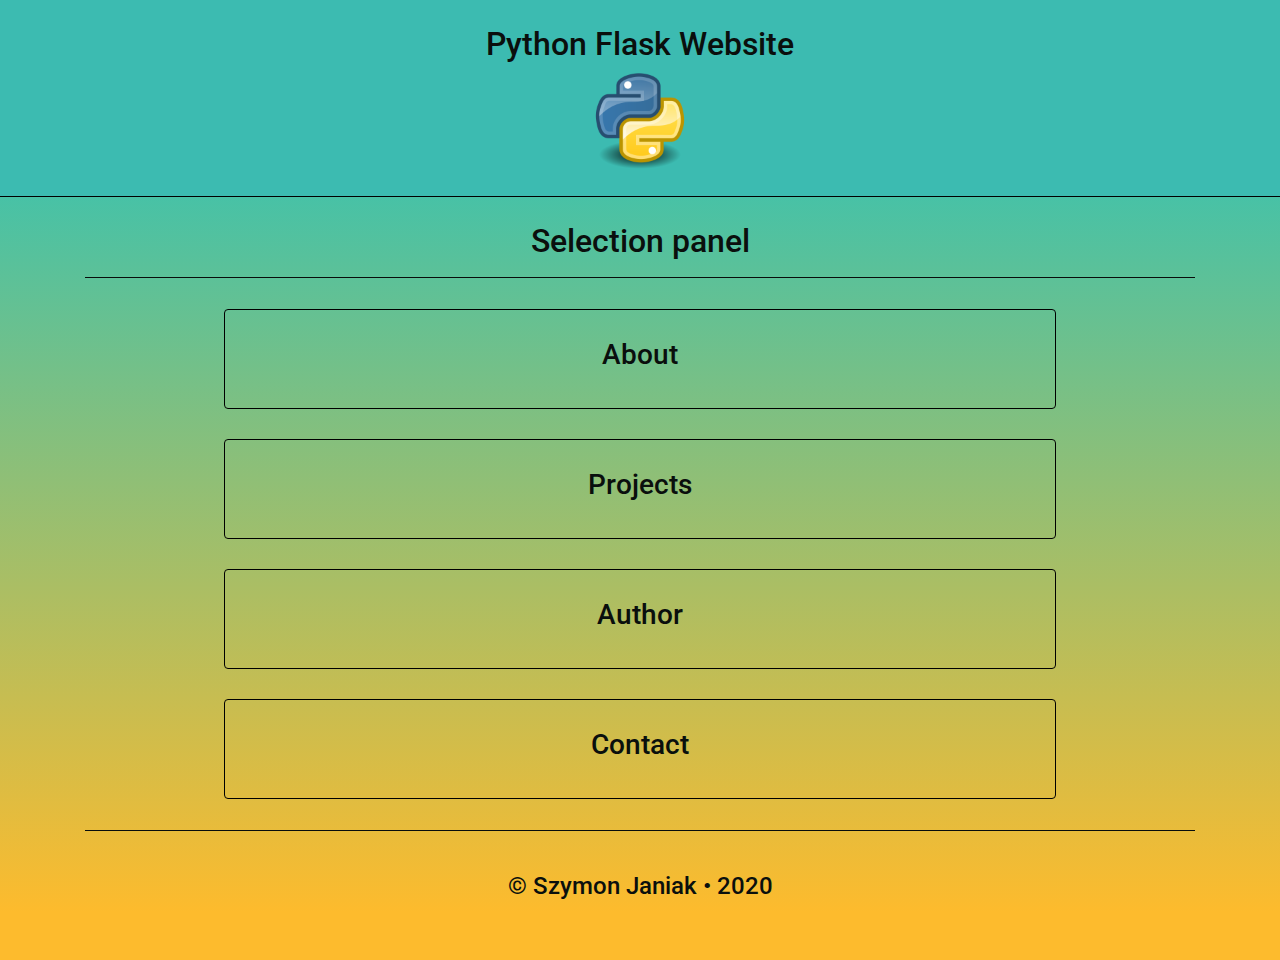
<file: templates/index.html>
<!DOCTYPE html>
<html lang="en">
<head>
    <meta charset="UTF-8">
    <meta name="viewport" content="width=device-width, initial-scale=1.0">
    <title>Python Website</title>

    <!-- Style CSS-->
    <link rel="stylesheet" type="text/css" href="/static/css/style.css">

    <!-- Bootstrap CSS-->
    <link rel="stylesheet" href="https://stackpath.bootstrapcdn.com/bootstrap/4.4.1/css/bootstrap.min.css" integrity="sha384-Vkoo8x4CGsO3+Hhxv8T/Q5PaXtkKtu6ug5TOeNV6gBiFeWPGFN9MuhOf23Q9Ifjh" crossorigin="anonymous">

    <!-- Font -->
    <link href="https://fonts.googleapis.com/css?family=Roboto&display=swap" rel="stylesheet">
    
    <!-- Favicon-->
    <link rel="shortcut icon" href="/static/img/python-logo.png">

</head>
<body>
    
    <nav>
        <div class="container">
            <h2>Python Flask Website</h2> <img src="/static/img/python-logo.png" class="img-fluid" width="100px"/>
        </div>
    </nav>

    <main>
        <div class="container">
            <h2>Selection panel</h2><hr>
            <a href="/about.html"><button type="button" class="btn btn-info"><h3>About</h3></button></a>
            <a href="/projects.html"><button type="button" class="btn btn-info"><h3>Projects</h3></button></a>
            <a href="/author.html"><button type="button" class="btn btn-info"><h3>Author</h3></button></a>
            <a href="/contact.html"><button type="button" class="btn btn-info"><h3>Contact</h3></button></a><hr>
        </div>
    </main>

    <footer>
        <div class="container">
            <h4>&copy; Szymon Janiak &bull; 2020</h4>
        </div>
    </footer>

</body>

    <!-- Bootstrap scripts-->
    <script src="https://code.jquery.com/jquery-3.4.1.slim.min.js" integrity="sha384-J6qa4849blE2+poT4WnyKhv5vZF5SrPo0iEjwBvKU7imGFAV0wwj1yYfoRSJoZ+n" crossorigin="anonymous"></script>
    <script src="https://cdn.jsdelivr.net/npm/popper.js@1.16.0/dist/umd/popper.min.js" integrity="sha384-Q6E9RHvbIyZFJoft+2mJbHaEWldlvI9IOYy5n3zV9zzTtmI3UksdQRVvoxMfooAo" crossorigin="anonymous"></script>
    <script src="https://stackpath.bootstrapcdn.com/bootstrap/4.4.1/js/bootstrap.min.js" integrity="sha384-wfSDF2E50Y2D1uUdj0O3uMBJnjuUD4Ih7YwaYd1iqfktj0Uod8GCExl3Og8ifwB6" crossorigin="anonymous"></script>

</html>
</file>
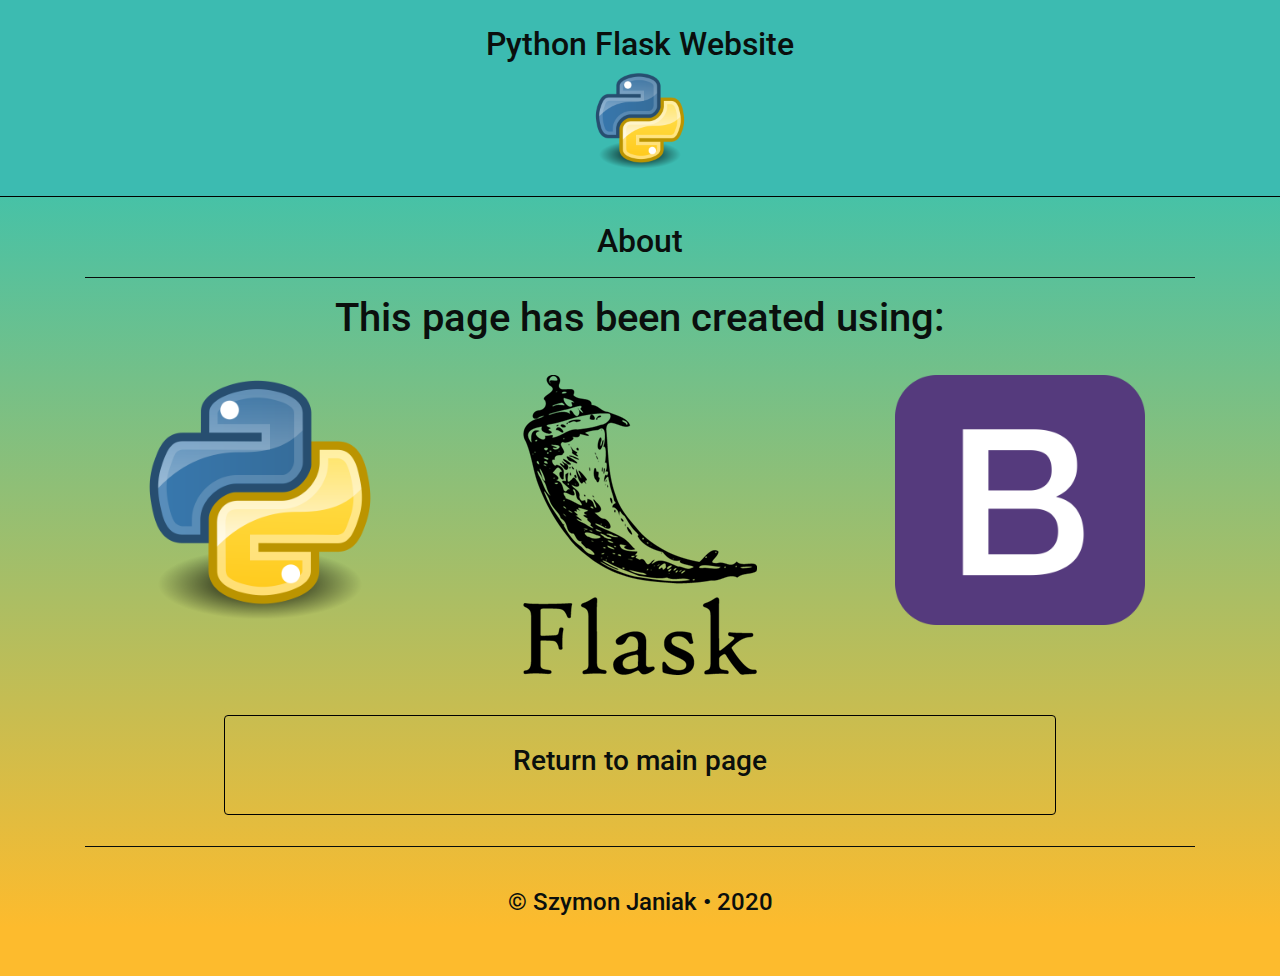
<file: templates/about.html>
<!DOCTYPE html>
<html lang="en">
<head>
    <meta charset="UTF-8">
    <meta name="viewport" content="width=device-width, initial-scale=1.0">
    <title>Python Website</title>

    <!-- Style CSS-->
    <link rel="stylesheet" type="text/css" href="/static/css/style.css">

    <!-- Bootstrap CSS-->
    <link rel="stylesheet" href="https://stackpath.bootstrapcdn.com/bootstrap/4.4.1/css/bootstrap.min.css" integrity="sha384-Vkoo8x4CGsO3+Hhxv8T/Q5PaXtkKtu6ug5TOeNV6gBiFeWPGFN9MuhOf23Q9Ifjh" crossorigin="anonymous">

    <!-- Font -->
    <link href="https://fonts.googleapis.com/css?family=Roboto&display=swap" rel="stylesheet">

    <!-- Favicon-->
    <link rel="shortcut icon" href="/static/img/python-logo.png">

    
</head>
<body>
    
    <nav>
        <div class="container">
            <h2>Python Flask Website</h2> <img src="/static/img/python-logo.png" class="img-fluid" width="100px"/>
        </div>
    </nav>

    <main id="about">
        <div class="container">
            <h2>About</h2>
            <hr>
            <h1>This page has been created using:</h1>
            <div class="row">
                <div class="col col-lg-4">
                    <img src="/static/img/python-logo.png" class="img-fluid"/>
                </div>
                <div class="col col-lg-4">
                    <img src="/static/img/flask-logo.png" class="img-fluid"/>
                </div>
                <div class="col col-lg-4">
                    <img src="/static/img/bootstrap-logo.png" class="img-fluid"/>
                </div>
            </div>
            <a href="/index.html"><button type="button" class="btn btn-info"><h3>Return to main page</h3></button></a>
            <hr>
        </div>
    </main>

    <footer>
        <div class="container">
            <h4>&copy; Szymon Janiak &bull; 2020</h4>
        </div>
    </footer>

</body>

    <!-- Bootstrap scripts-->
    <script src="https://code.jquery.com/jquery-3.4.1.slim.min.js" integrity="sha384-J6qa4849blE2+poT4WnyKhv5vZF5SrPo0iEjwBvKU7imGFAV0wwj1yYfoRSJoZ+n" crossorigin="anonymous"></script>
    <script src="https://cdn.jsdelivr.net/npm/popper.js@1.16.0/dist/umd/popper.min.js" integrity="sha384-Q6E9RHvbIyZFJoft+2mJbHaEWldlvI9IOYy5n3zV9zzTtmI3UksdQRVvoxMfooAo" crossorigin="anonymous"></script>
    <script src="https://stackpath.bootstrapcdn.com/bootstrap/4.4.1/js/bootstrap.min.js" integrity="sha384-wfSDF2E50Y2D1uUdj0O3uMBJnjuUD4Ih7YwaYd1iqfktj0Uod8GCExl3Og8ifwB6" crossorigin="anonymous"></script>

</html>
</file>
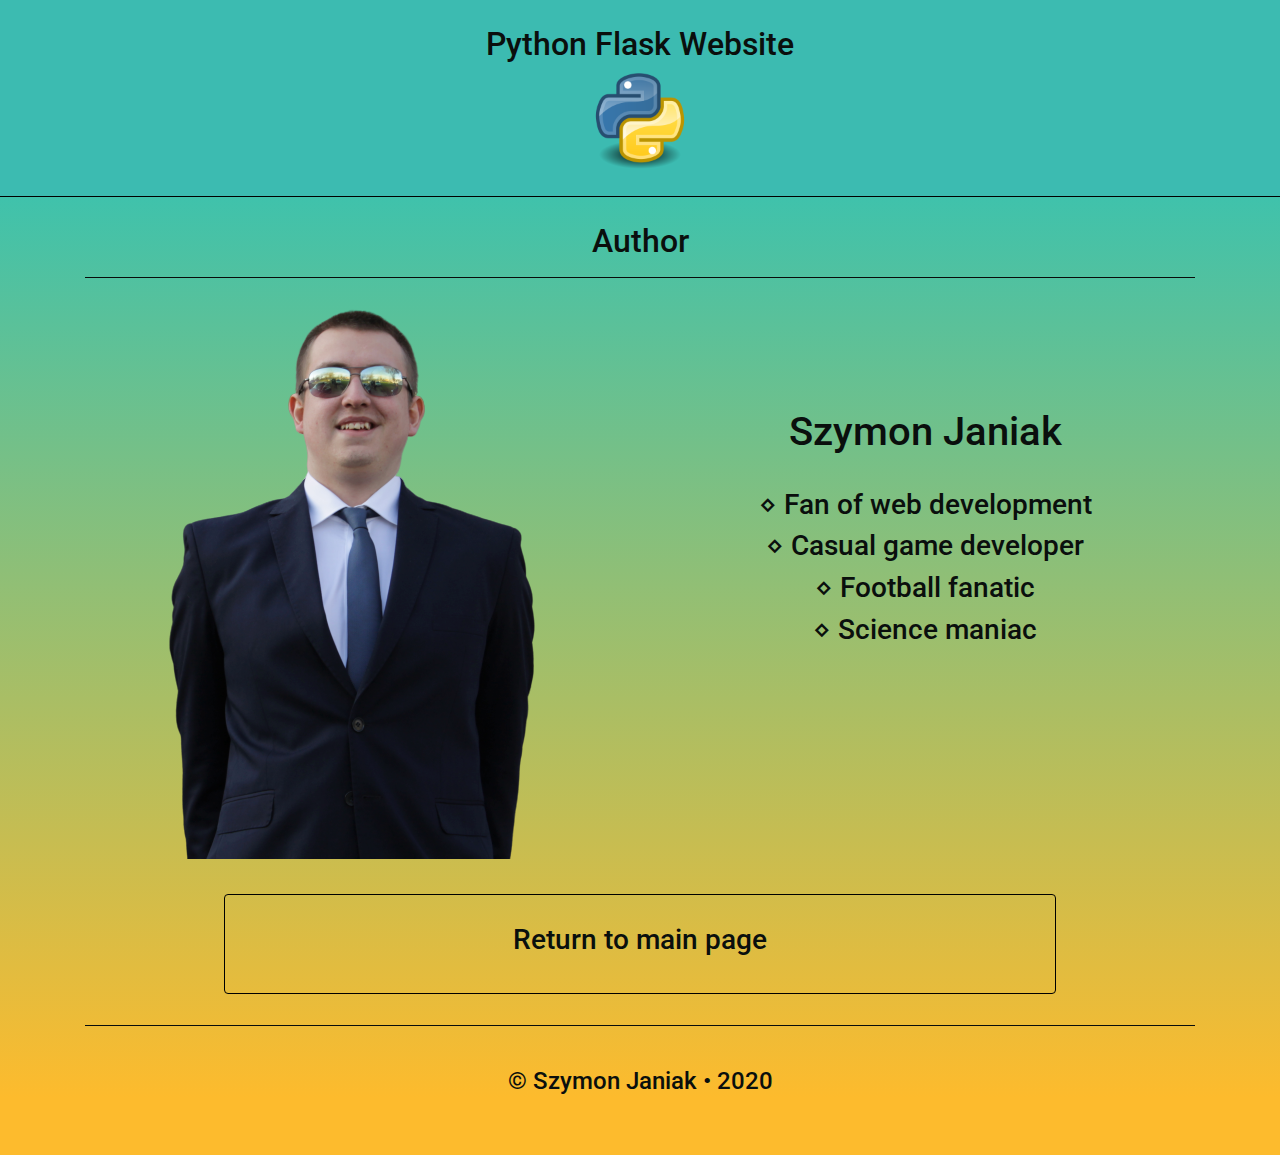
<file: templates/author.html>
<!DOCTYPE html>
<html lang="en">
<head>
    <meta charset="UTF-8">
    <meta name="viewport" content="width=device-width, initial-scale=1.0">
    <title>Python Website</title>

    <!-- Style CSS-->
    <link rel="stylesheet" type="text/css" href="/static/css/style.css">

    <!-- Bootstrap CSS-->
    <link rel="stylesheet" href="https://stackpath.bootstrapcdn.com/bootstrap/4.4.1/css/bootstrap.min.css" integrity="sha384-Vkoo8x4CGsO3+Hhxv8T/Q5PaXtkKtu6ug5TOeNV6gBiFeWPGFN9MuhOf23Q9Ifjh" crossorigin="anonymous">

    <!-- Font -->
    <link href="https://fonts.googleapis.com/css?family=Roboto&display=swap" rel="stylesheet">
    
    <!-- Favicon-->
    <link rel="shortcut icon" href="/static/img/python-logo.png">

</head>
<body>
    
    <nav>
        <div class="container">
            <h2>Python Flask Website</h2> <img src="/static/img/python-logo.png" class="img-fluid" width="100px"/>
        </div>
    </nav>

    <main>
        <div class="container">
            <h2>Author</h2>
            <hr>
            <div class="row" id="author">
                <div class="col col-lg-6 text-center">
                    <img src="/static/img/szymon.png" class="img-fluid" />
                </div>
                <div class="col col-lg-6 justify-content-center" id="vertical-center">
                    <h1>Szymon Janiak</h1>
                    <br>
                    <h3>&diamond; Fan of web development</h3>
                    <h3>&diamond; Casual game developer</h3>
                    <h3>&diamond; Football fanatic</h3>
                    <h3>&diamond; Science maniac</h3>
                </div>
            </div>
            <a href="/index.html"><button type="button" class="btn btn-info"><h3>Return to main page</h3></button></a>
            <hr>
        </div>
    </main>

    <footer>
        <div class="container">
            <h4>&copy; Szymon Janiak &bull; 2020</h4>
        </div>
    </footer>

</body>

    <!-- Bootstrap scripts-->
    <script src="https://code.jquery.com/jquery-3.4.1.slim.min.js" integrity="sha384-J6qa4849blE2+poT4WnyKhv5vZF5SrPo0iEjwBvKU7imGFAV0wwj1yYfoRSJoZ+n" crossorigin="anonymous"></script>
    <script src="https://cdn.jsdelivr.net/npm/popper.js@1.16.0/dist/umd/popper.min.js" integrity="sha384-Q6E9RHvbIyZFJoft+2mJbHaEWldlvI9IOYy5n3zV9zzTtmI3UksdQRVvoxMfooAo" crossorigin="anonymous"></script>
    <script src="https://stackpath.bootstrapcdn.com/bootstrap/4.4.1/js/bootstrap.min.js" integrity="sha384-wfSDF2E50Y2D1uUdj0O3uMBJnjuUD4Ih7YwaYd1iqfktj0Uod8GCExl3Og8ifwB6" crossorigin="anonymous"></script>

</html>
</file>
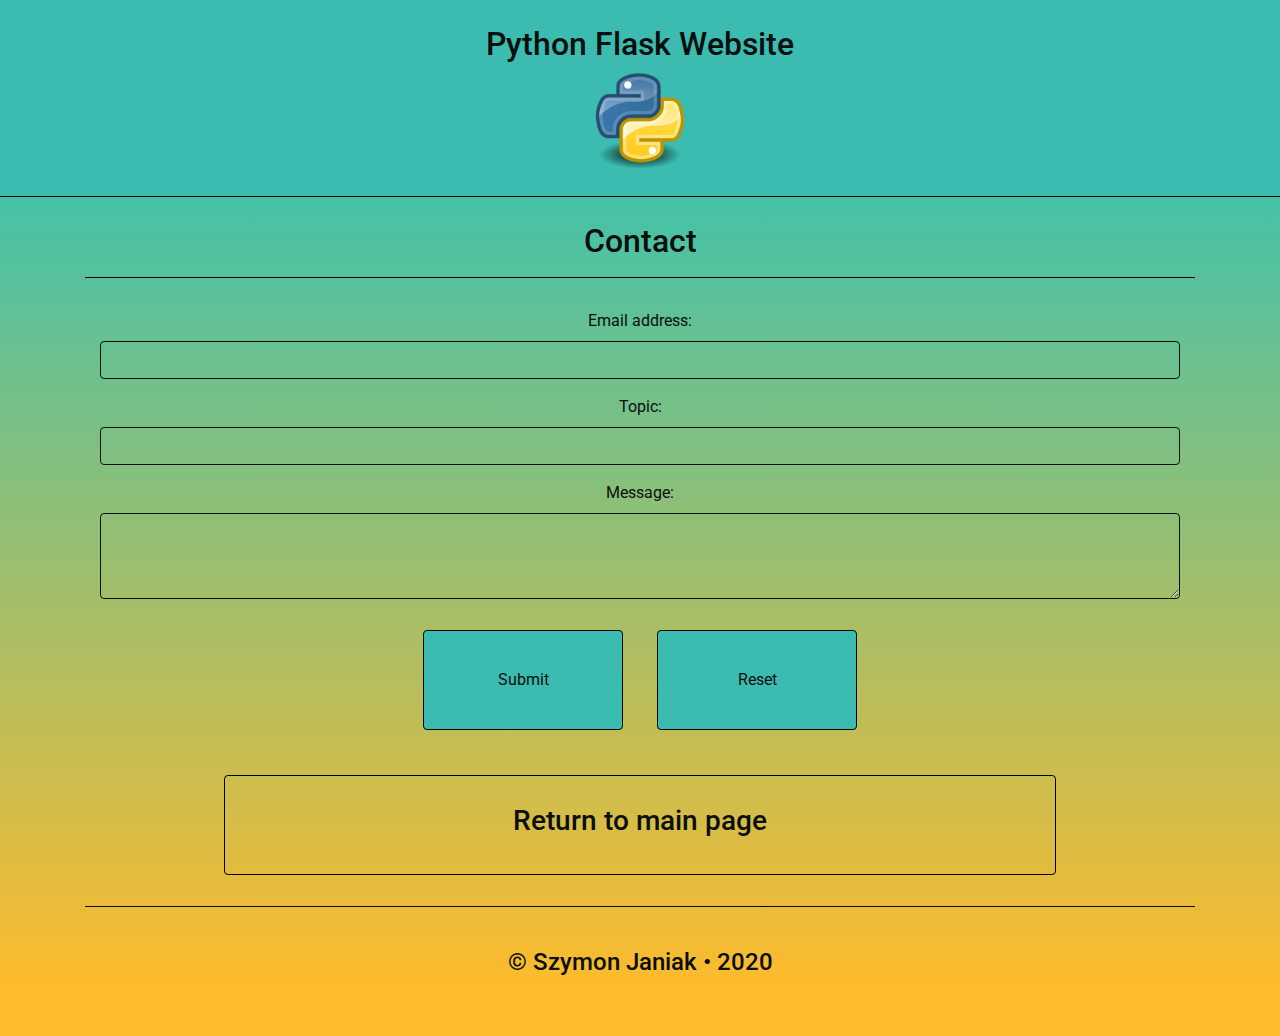
<file: templates/contact.html>
<!DOCTYPE html>
<html lang="en">
<head>
    <meta charset="UTF-8">
    <meta name="viewport" content="width=device-width, initial-scale=1.0">
    <title>Python Website</title>

    <!-- Style CSS-->
    <link rel="stylesheet" type="text/css" href="/static/css/style.css">

    <!-- Bootstrap CSS-->
    <link rel="stylesheet" href="https://stackpath.bootstrapcdn.com/bootstrap/4.4.1/css/bootstrap.min.css" integrity="sha384-Vkoo8x4CGsO3+Hhxv8T/Q5PaXtkKtu6ug5TOeNV6gBiFeWPGFN9MuhOf23Q9Ifjh" crossorigin="anonymous">

    <!-- Font -->
    <link href="https://fonts.googleapis.com/css?family=Roboto&display=swap" rel="stylesheet">

    <!-- Favicon-->
    <link rel="shortcut icon" href="/static/img/python-logo.png">
    
</head>
<body>
    
    <nav>
        <div class="container">
            <h2>Python Flask Website</h2> <img src="/static/img/python-logo.png" class="img-fluid" width="100px"/>
        </div>
    </nav>

    <main>
        <div class="container">
            <h2>Contact</h2>
            <hr>
            <form autocomplete="off" action="submit_form" method="POST">
                <div class="form-group">
                    <label for="email">Email address:</label>
                    <input type="email" class="form-control" name="email" >
                </div>
                <div class="form-group">
                    <label for="topic">Topic:</label>
                    <input type="text" class="form-control" name="topic" >
                </div>
                <div class="form-group">
                    <label for="textarea">Message:</label>
                    <textarea class="form-control" name="message" rows="3"></textarea>
                </div>
                <input type="submit" class="btn"></input>
                <input type="reset" class="btn"></input>
            </form>
            <a href="/index.html"><button type="button" class="btn btn-info"><h3>Return to main page</h3></button></a>
            <hr>
        </div>
    </main>

    <footer>
        <div class="container">
            <h4>&copy; Szymon Janiak &bull; 2020</h4>
        </div>
    </footer>

</body>

    <!-- Bootstrap scripts-->
    <script src="https://code.jquery.com/jquery-3.4.1.slim.min.js" integrity="sha384-J6qa4849blE2+poT4WnyKhv5vZF5SrPo0iEjwBvKU7imGFAV0wwj1yYfoRSJoZ+n" crossorigin="anonymous"></script>
    <script src="https://cdn.jsdelivr.net/npm/popper.js@1.16.0/dist/umd/popper.min.js" integrity="sha384-Q6E9RHvbIyZFJoft+2mJbHaEWldlvI9IOYy5n3zV9zzTtmI3UksdQRVvoxMfooAo" crossorigin="anonymous"></script>
    <script src="https://stackpath.bootstrapcdn.com/bootstrap/4.4.1/js/bootstrap.min.js" integrity="sha384-wfSDF2E50Y2D1uUdj0O3uMBJnjuUD4Ih7YwaYd1iqfktj0Uod8GCExl3Og8ifwB6" crossorigin="anonymous"></script>

</html>
</file>
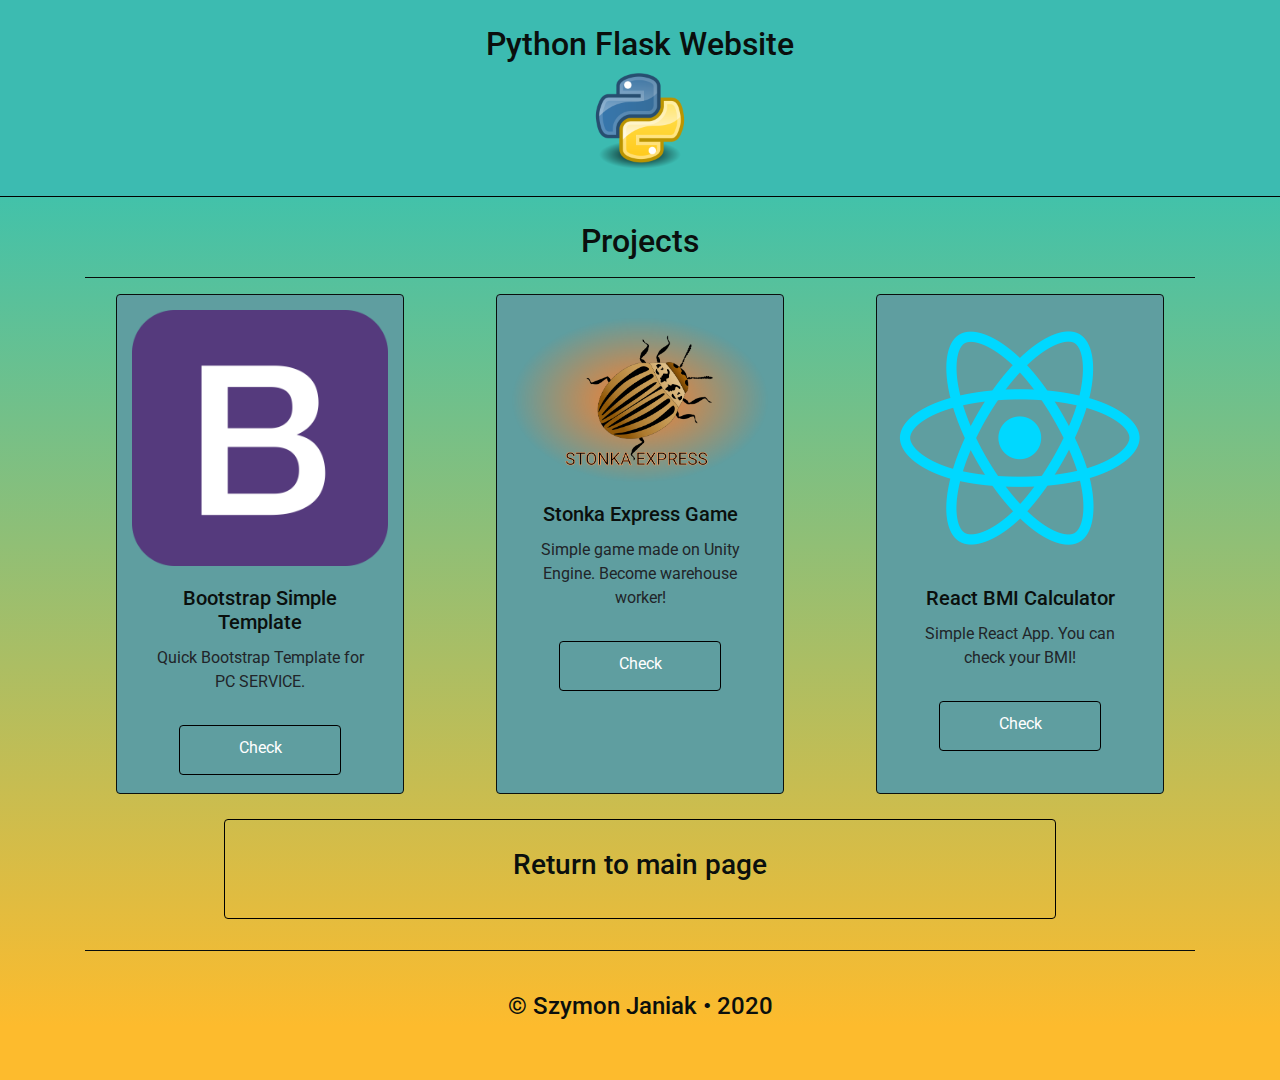
<file: templates/projects.html>
<!DOCTYPE html>
<html lang="en">
<head>
    <meta charset="UTF-8">
    <meta name="viewport" content="width=device-width, initial-scale=1.0">
    <title>Python Website</title>

    <!-- Style CSS-->
    <link rel="stylesheet" type="text/css" href="/static/css/style.css">

    <!-- Bootstrap CSS-->
    <link rel="stylesheet" href="https://stackpath.bootstrapcdn.com/bootstrap/4.4.1/css/bootstrap.min.css" integrity="sha384-Vkoo8x4CGsO3+Hhxv8T/Q5PaXtkKtu6ug5TOeNV6gBiFeWPGFN9MuhOf23Q9Ifjh" crossorigin="anonymous">

    <!-- Font -->
    <link href="https://fonts.googleapis.com/css?family=Roboto&display=swap" rel="stylesheet">

    <!-- Favicon-->
    <link rel="shortcut icon" href="/static/img/python-logo.png">

</head>
<body>
    
    <nav>
        <div class="container">
            <h2>Python Flask Website</h2> <img src="/static/img/python-logo.png" class="img-fluid" width="100px"/>
        </div>
    </nav>

    <main>
        <div class="container">
            <h2>Projects</h2>
            <hr>
            <div class="row cards">
                <div class="col col-lg-4 text-center">
                    <div class="card" style="width: 18rem;">
                        <img class="card-img-top img-fluid" src="/static/img/bootstrap-logo.png" alt="Bootstrap">
                        <div class="card-body">
                          <h5 class="card-title">Bootstrap Simple Template</h5>
                          <p class="card-text">Quick Bootstrap Template for PC SERVICE.</p>
                          <a href="https://szymon90452.github.io/PC-Service-Theme/" class="btn btn-primary" target="blank">Check</a>
                        </div>
                      </div>
                </div>

                <div class="col col-lg-4 text-center">
                    <div class="card" style="width: 18rem;">
                        <img class="card-img-top img-fluid" src="/static/img/stonka-logo.png" alt="Video Game">
                        <div class="card-body">
                          <h5 class="card-title">Stonka Express Game</h5>
                          <p class="card-text">Simple game made on Unity Engine. Become warehouse worker!</p>
                          <a href="https://szymon90452.itch.io/stonka-express" class="btn btn-primary" target="blank">Check</a>
                        </div>
                      </div>
                </div>

                <div class="col col-lg-4 text-center">
                    <div class="card" style="width: 18rem;">
                        <img class="card-img-top img-fluid" src="/static/img/React.webp" alt="React logo">
                        <div class="card-body">
                          <h5 class="card-title">React BMI Calculator</h5>
                          <p class="card-text">Simple React App. You can check your BMI!</p>
                          <a href="https://szymon90452.github.io/BMI-Calculator/" class="btn btn-primary" target="blank">Check</a>
                        </div>
                      </div>
                </div>
            </div>
            <a href="/index.html"><button type="button" class="btn btn-info"><h3>Return to main page</h3></button></a>
            <hr>
        </div>
    </main>

    <footer>
        <div class="container">
            <h4>&copy; Szymon Janiak &bull; 2020</h4>
        </div>
    </footer>

</body>

    <!-- Bootstrap scripts-->
    <script src="https://code.jquery.com/jquery-3.4.1.slim.min.js" integrity="sha384-J6qa4849blE2+poT4WnyKhv5vZF5SrPo0iEjwBvKU7imGFAV0wwj1yYfoRSJoZ+n" crossorigin="anonymous"></script>
    <script src="https://cdn.jsdelivr.net/npm/popper.js@1.16.0/dist/umd/popper.min.js" integrity="sha384-Q6E9RHvbIyZFJoft+2mJbHaEWldlvI9IOYy5n3zV9zzTtmI3UksdQRVvoxMfooAo" crossorigin="anonymous"></script>
    <script src="https://stackpath.bootstrapcdn.com/bootstrap/4.4.1/js/bootstrap.min.js" integrity="sha384-wfSDF2E50Y2D1uUdj0O3uMBJnjuUD4Ih7YwaYd1iqfktj0Uod8GCExl3Og8ifwB6" crossorigin="anonymous"></script>

</html>
</file>
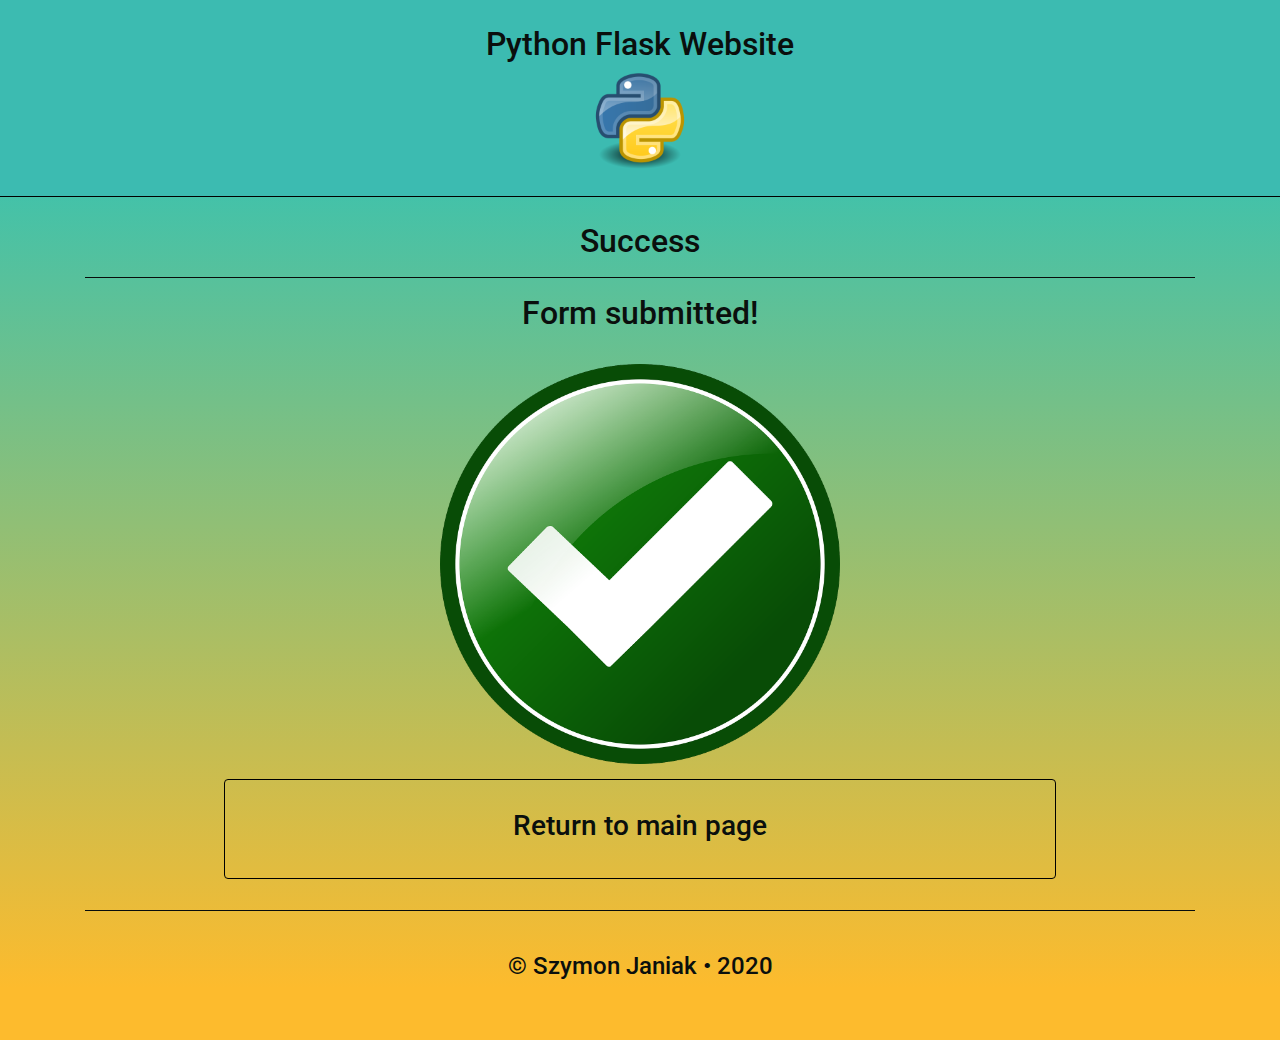
<file: templates/submit_form.html>
<!DOCTYPE html>
<html lang="en">
<head>
    <meta charset="UTF-8">
    <meta name="viewport" content="width=device-width, initial-scale=1.0">
    <title>Python Website</title>

    <!-- Style CSS-->
    <link rel="stylesheet" type="text/css" href="/static/css/style.css">

    <!-- Bootstrap CSS-->
    <link rel="stylesheet" href="https://stackpath.bootstrapcdn.com/bootstrap/4.4.1/css/bootstrap.min.css" integrity="sha384-Vkoo8x4CGsO3+Hhxv8T/Q5PaXtkKtu6ug5TOeNV6gBiFeWPGFN9MuhOf23Q9Ifjh" crossorigin="anonymous">

    <!-- Font -->
    <link href="https://fonts.googleapis.com/css?family=Roboto&display=swap" rel="stylesheet">

    <!-- Favicon-->
    <link rel="shortcut icon" href="/static/img/python-logo.png">
    
</head>
<body>
    
    <nav>
        <div class="container">
            <h2>Python Flask Website</h2> <img src="/static/img/python-logo.png" class="img-fluid" width="100px"/>
        </div>
    </nav>

    <main>
        <div class="container">
            <h2>Success</h2>
            <hr>
            <h2>Form submitted!</h2>
            <br>
            <img src="/static/img/success.png" class="img-fluid" width="400px"/>
            <a href="/index.html"><button type="button" class="btn btn-info"><h3>Return to main page</h3></button></a>
            <hr>
        </div>
    </main>

    <footer>
        <div class="container">
            <h4>&copy; Szymon Janiak &bull; 2020</h4>
        </div>
    </footer>

</body>

    <!-- Bootstrap scripts-->
    <script src="https://code.jquery.com/jquery-3.4.1.slim.min.js" integrity="sha384-J6qa4849blE2+poT4WnyKhv5vZF5SrPo0iEjwBvKU7imGFAV0wwj1yYfoRSJoZ+n" crossorigin="anonymous"></script>
    <script src="https://cdn.jsdelivr.net/npm/popper.js@1.16.0/dist/umd/popper.min.js" integrity="sha384-Q6E9RHvbIyZFJoft+2mJbHaEWldlvI9IOYy5n3zV9zzTtmI3UksdQRVvoxMfooAo" crossorigin="anonymous"></script>
    <script src="https://stackpath.bootstrapcdn.com/bootstrap/4.4.1/js/bootstrap.min.js" integrity="sha384-wfSDF2E50Y2D1uUdj0O3uMBJnjuUD4Ih7YwaYd1iqfktj0Uod8GCExl3Og8ifwB6" crossorigin="anonymous"></script>

</html>
</file>
<file: static/css/style.css>
h1,h2,h3,h4,h5{
    color: #0A0F0D;
}
body {
    background: rgb(34,195,191);
    background: linear-gradient(180deg, rgba(34,195,191,1) 5%, rgba(253,187,45,1) 95%) !important;
    font-family: 'Roboto', sans-serif !important;
}
hr{
    background-color: #0A0F0D;
}
nav{
    background-color: #3CBBB1;
    padding: 25px;
    text-align: center;
    border-bottom: 1px solid black;
}
main{
    text-align: center !important;
    padding: 25px;
}
.btn{
    width: 75%;
    height: 100px;
    margin: 15px;
    border: 1px solid black !important;
    background: none !important;
}
.btn:hover{
    background-color: #3CBBB1 !important;
}
footer{
    text-align: center;
    padding-bottom: 4%;
}
#vertical-center{
    padding-top: 10%;
}
#author{
    padding-bottom: 20px;
}
#about img{
    max-width: 300px;
    padding: 25px;
}
form{
    color: #0A0F0D !important;
    padding: 15px;
}
form .btn{
    background-color: #3CBBB1 !important;
    width: 200px;
    height: 100px;
}
form .btn:hover{
    background-color: rgb(114, 185, 179) !important;
}

input,textarea{
    background: none !important;
    border: 1px solid #0A0F0D !important;
    text-align: center;
    color: #0A0F0D !important;
}

input:focus,textarea:focus{
    color: black !important;
}

.card {
    margin: 0 auto; /* Added */
    float: none; /* Added */
    margin-bottom: 10px; /* Added */
    background-color: cadetblue !important;
    padding: 15px;
    border: 1px solid #0A0F0D !important;
    height: 500px;
}

.card .btn{
    height: 50px;
    padding: 10px;
}
</file>
